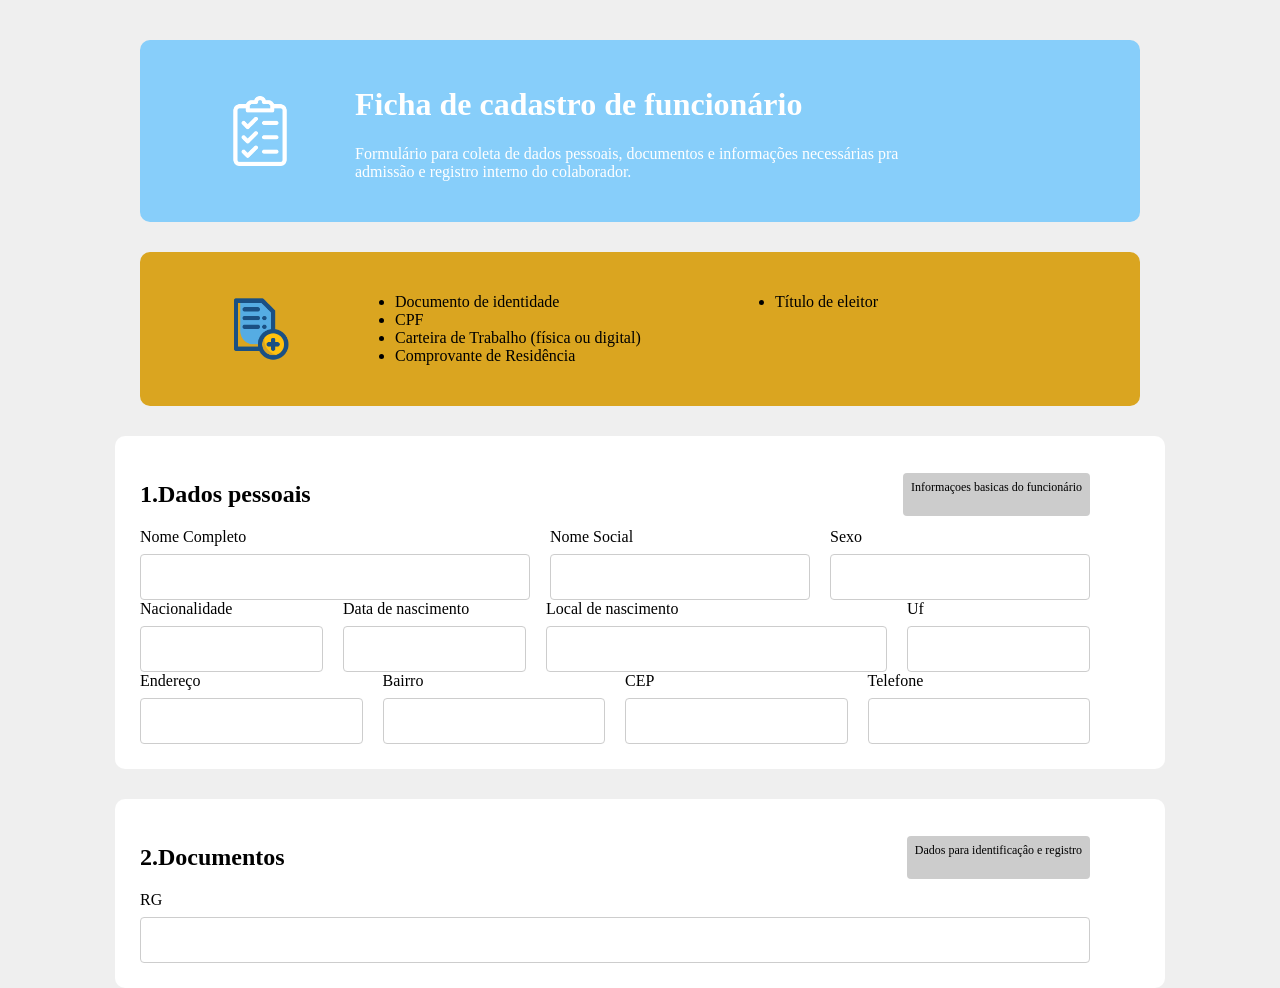
<file: index.html>
<!DOCTYPE html>
<html lang="pt-br">
<head>
    <meta charset="UTF-8">
    <link rel="stylesheet" href="style.css">
    <meta name="viewport" content="width=device-width, initial-scale=1.0">
    <title>Ficha de cadastro</title>
</head>
<body>
    <div class="topo">
      <div class="image">
        <img src= "image/prancehta.png">
      </div>
        
      <div class="cadastro-topo">
        <h1>Ficha de cadastro de funcionário</h1>
        <p>Formulário para coleta de dados pessoais, documentos e 
          informações necessárias pra admissão e registro interno do colaborador.</p>
      </div>
    </div>
      <div class="documentos-necessarios">
        <div class="imagem-documentos">
            <img src="image/registro.png">
                    </div>
       
        <div class="dados-left">
          
          <ul>
            <li>Documento de identidade</li>
            <li>CPF</li>
            <li>Carteira de Trabalho (física ou digital)</li>
            <li>Comprovante de Residência</li>
          </ul>

      </div>
    
    <div class="dados-right">
      <ul>
        <li>Título de eleitor</li>
      </ul>
    </div>
  </div>


  <div class="dados-pessoais">
      <div class="informação-funcionario">  
     <h2>1.Dados pessoais</h2>
      <p>Informaçoes basicas do funcionário</p>
</div>

<div class="linha">
     <div class="grande">
      <label> Nome Completo</label>
     <input type="text">
  </div>


  <div class="medio">
    <label > Nome Social</label>
    <input type="text">
  </div>
  <div class="medio">
    <label> Sexo</label>
    <input type="text">
  </div>
</div>

 <div class="linha">
     <div class="pequeno">
      <label>Nacionalidade</label>
      <input type="text">
     </div>
     <div class="pequeno">
       <label> Data de nascimento</label>
       <input type="text">
    </div>
    <div class="medio">
      <label>Local de nascimento</label>
      <input type="text">
    </div>

    <div class="pequeno">
  <label>Uf</label>
  <input type="text">
</div>

</div>


<div class="linha">
  <div class="pequeno">
    <label>Endereço</label>
    <input type="text">
  </div>
  <div class="pequeno">
    <label>Bairro</label>
    <input type="text">
  </div>
  <div class="pequeno">
    
    <label>CEP</label>
    <input type="text">
  </div>
  <div class="pequeno">
    <label>Telefone</label>
    <input type="text">
  </div>
</div>
</div>


  <div class="documentos">
      <div class="informação-funcionario">  
        <h2>2.Documentos</h2>
        <p>Dados para identificaçâo e registro</p>
      </div>

<div class="linha">
      <div class="medio">
        <label>RG</label>
      <input type="text">
  </div>
</div>

</body>
</html>
</file>
<file: style.css>
body{
    margin: 0;
    padding: 0;
    background-color: #efefef;

}
.topo{
    display: flex;
    width: 950px;
    background-color: #87CEFA;
    border-radius: 10px;
    margin: auto;
    margin-top: 40px;
    padding: 25px;
    color: #fff;
}

.topo img {
    width: 70px;
    
}

.image{
    display: flex;
    align-items: center;
    justify-content: center;
    flex:1;
}

.cadastro-topo{
    flex: 4;
}

.cadastro-topo p{
    padding-right:180px ;
}

.documentos-necessarios{
    display: flex;
    width: 950px;
    margin: auto;
    background-color:	#DAA520;
    border-radius: 10px;
    padding: 25px;
    margin-top: 30px;
}

.imagem-documentos{
    flex: 1;
    display: flex;
    justify-content: center;
    align-items: center;
}
.imagem-documentos img{
    width: 70px;
}
.dados-left{
    flex: 2;
}
.dados-right{
    flex: 2;
}

.dados-pessoais{
    display: flex;
    width: 1000px;
    margin: auto;
    padding: 25px;
    background-color: #fff;
    border-radius: 10px;
    margin-top: 30px;
    flex-direction: column;
}
.informação-funcionario{
    display: flex;
    justify-content: space-between;
    width: 950px;

}

.informação-funcionario p{
    background-color: #ccc;
    line-height: 2;
    padding: 2px 8px 2px 8px;
    font-size: 12px;
    border-radius: 4px;
    
}

.pequeno{
flex: 1;
display: flex;
flex-direction: column;
}

.medio{
flex: 2;
display: flex;
flex-direction: column;
}
.grande{
flex: 3;
display: flex;
flex-direction: column;
}

.extra{
flex: 6;
}

.linha{
    display: flex;
    width: 950px;
    gap: 20px;
} 

input{
    height: 32px;
    border: solid 1px #cdcdcd;
    border-radius: 4px;
    margin-top: 8px;
    outline: none;
    padding: 6px;
}

.documentos{
    display: flex;
    width: 1000px;
    margin: auto;
    padding: 25px;
    background-color: #fff;
    border-radius: 10px;
    margin-top: 30px;
    flex-direction: column;
}

.informação-funcionario p{
    background-color: #ccc;
    line-height: 2;
    padding: 2px 8px 2px 8px;
    font-size: 12px;
    border-radius: 4px;
    
}
</file>
